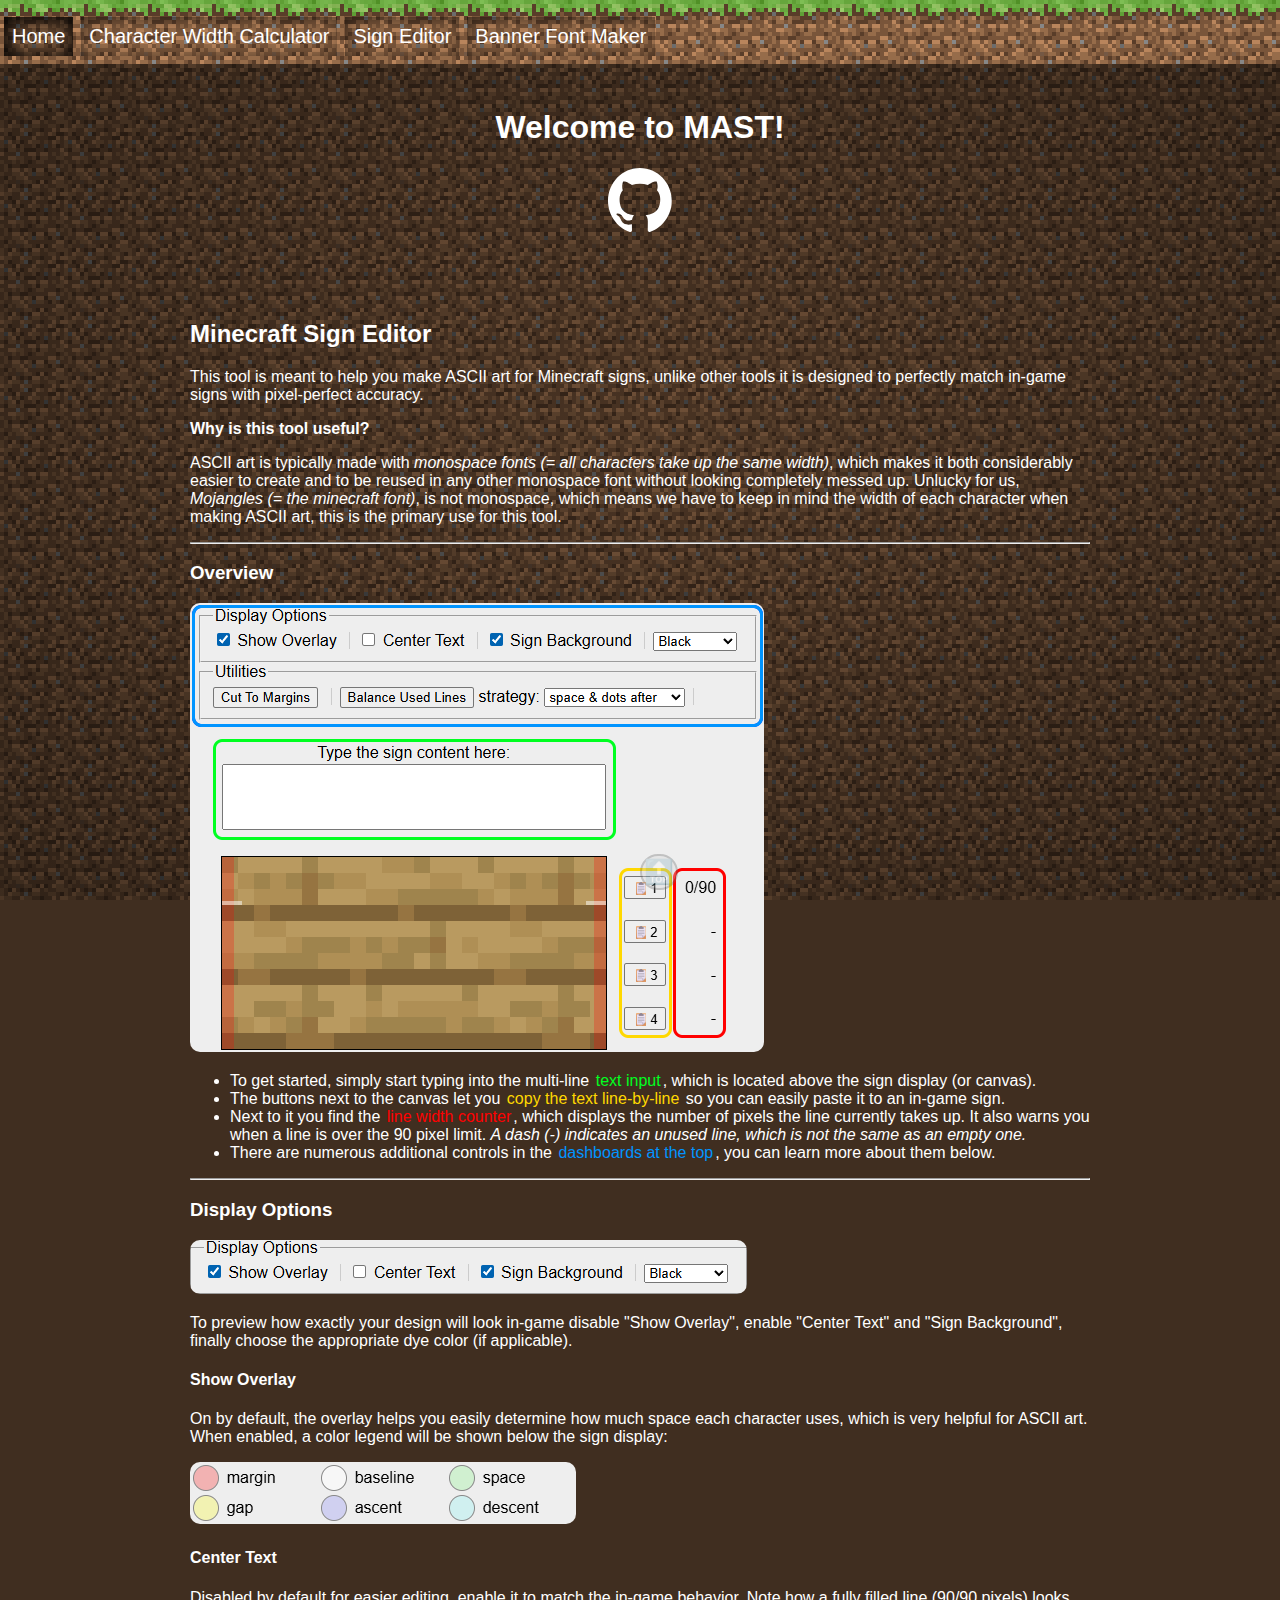
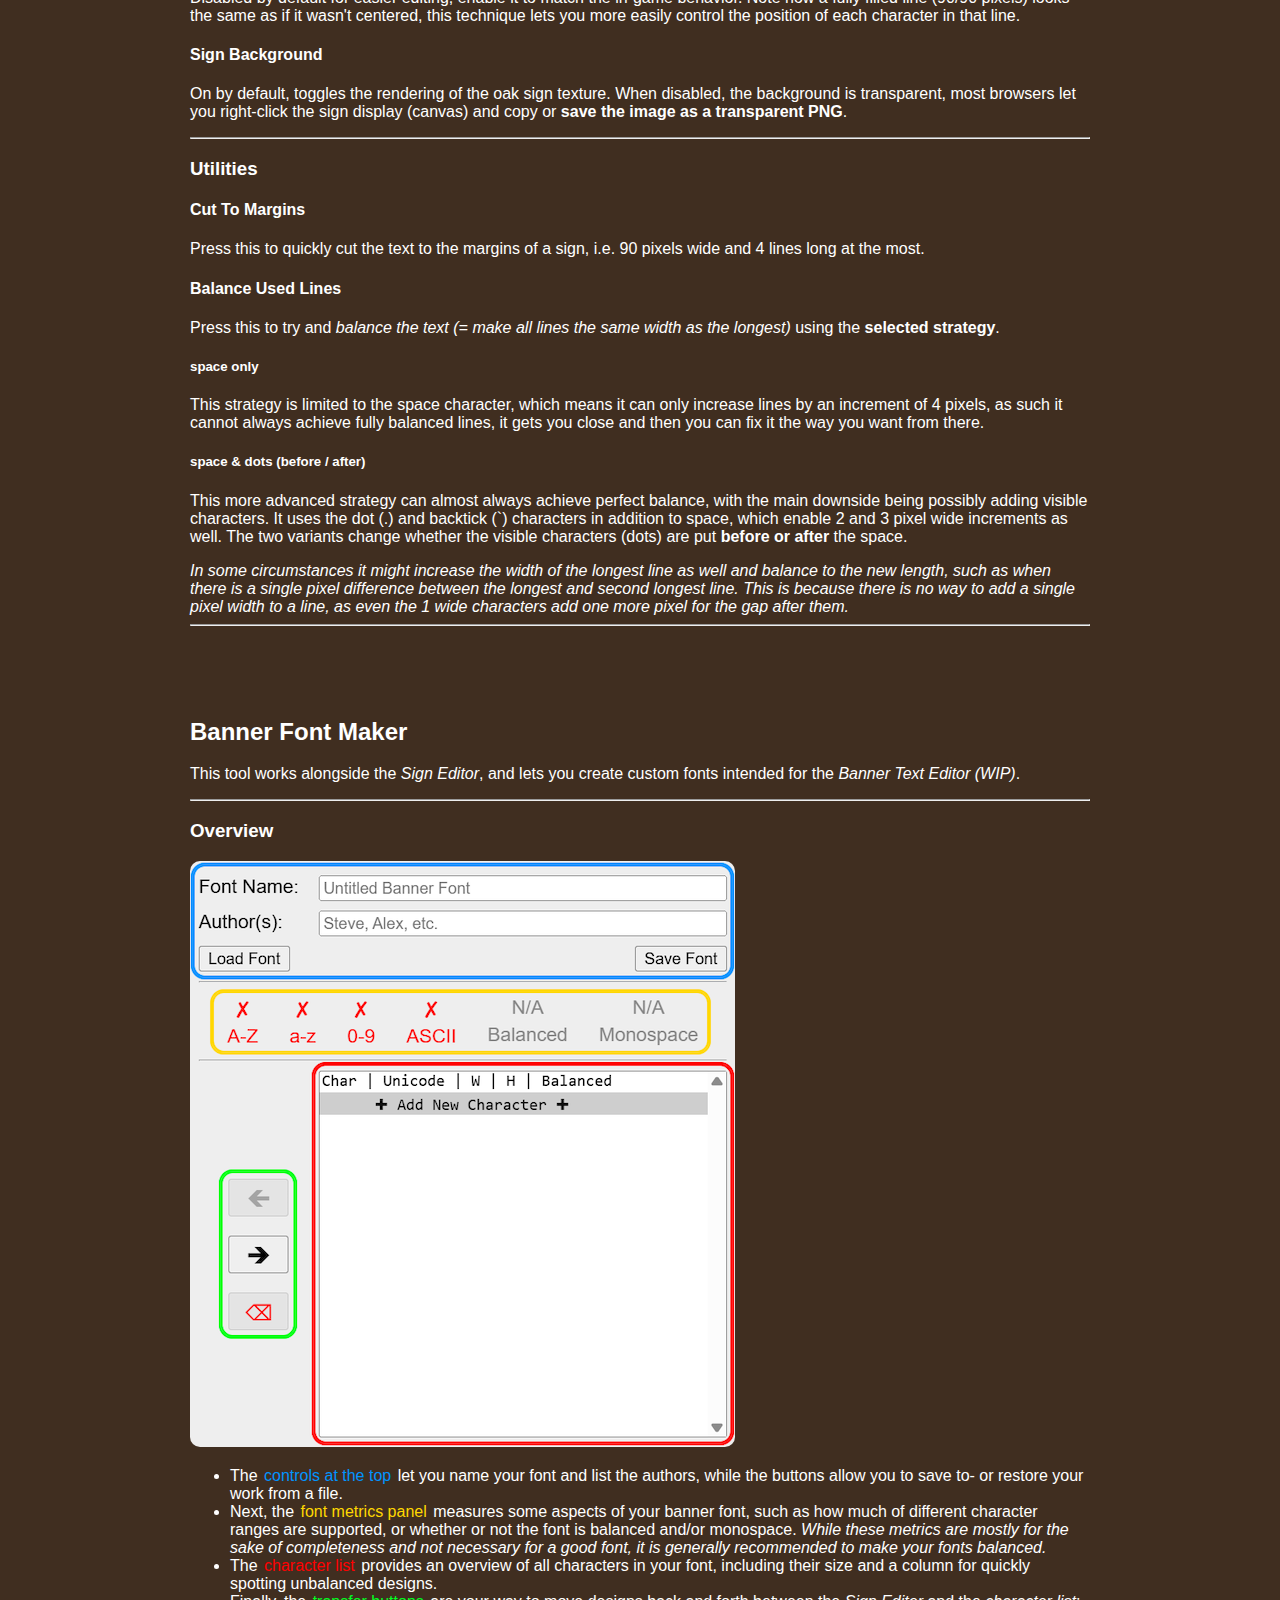
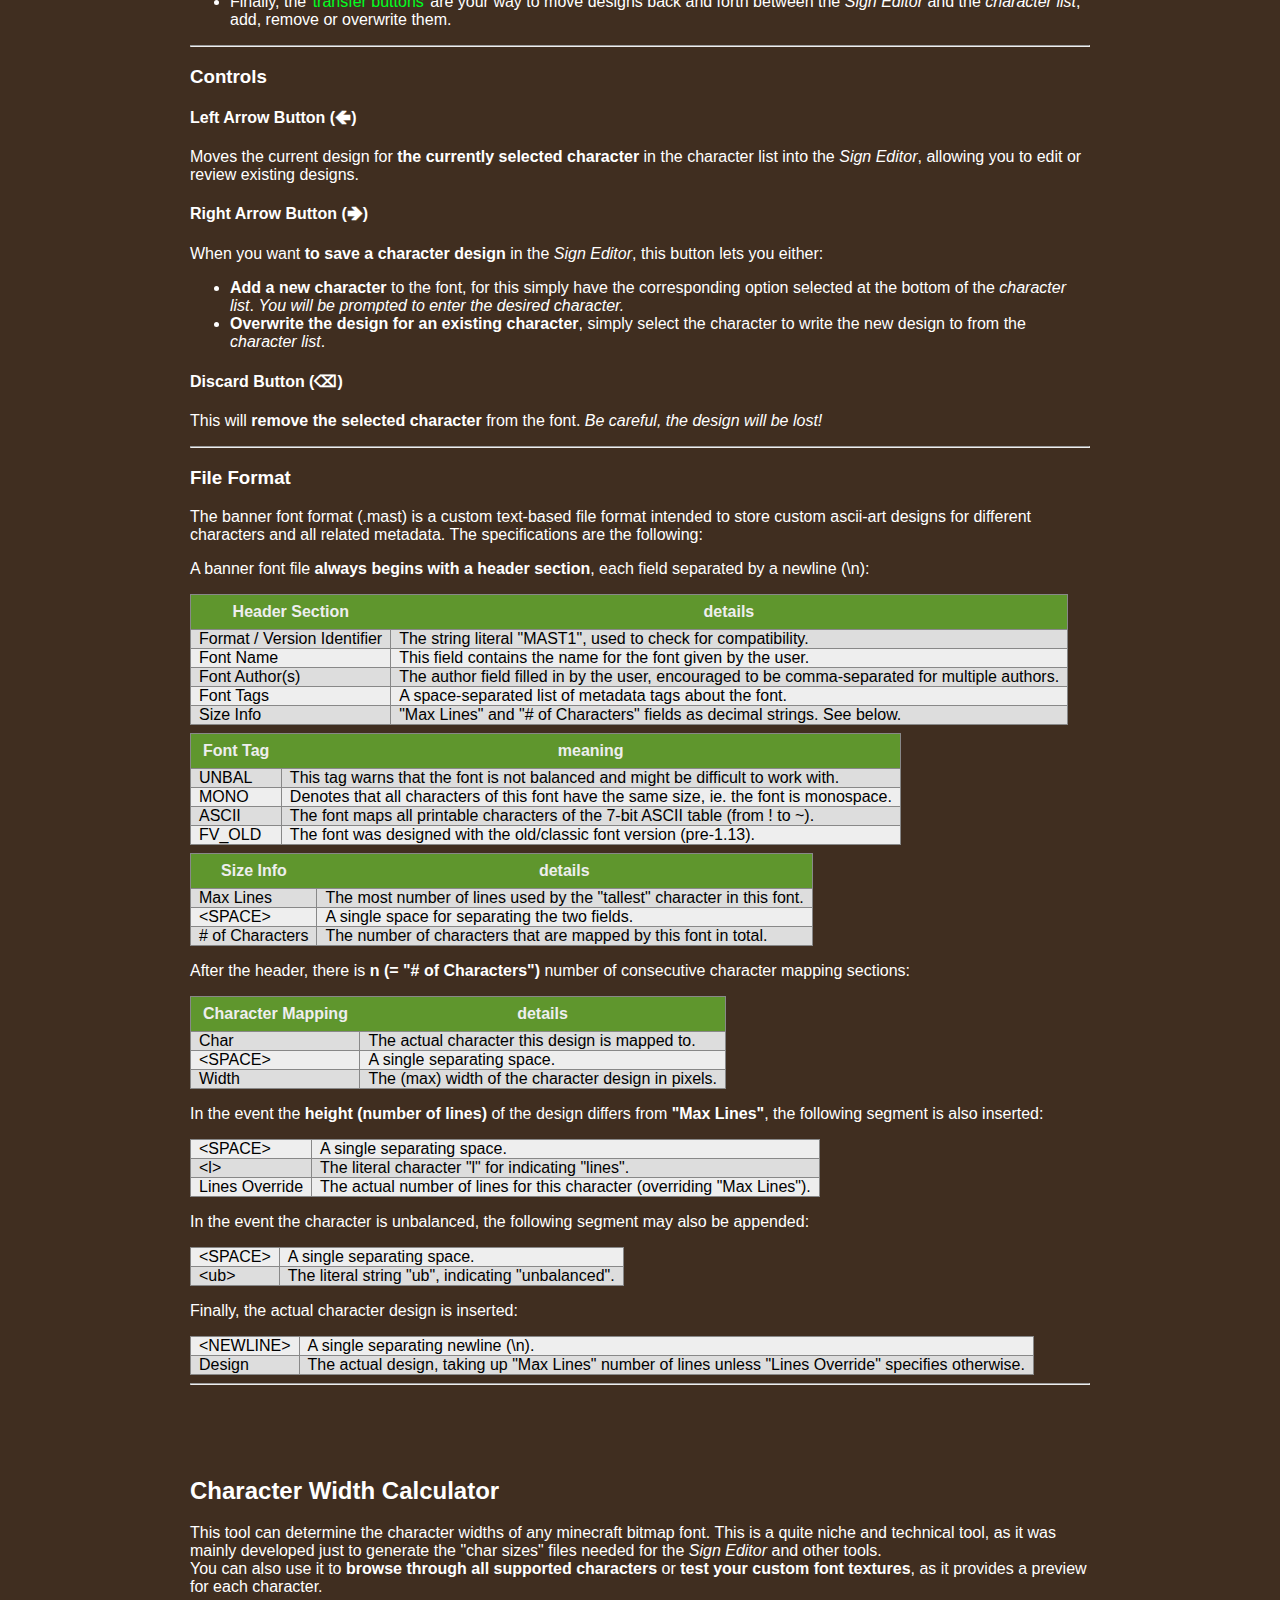
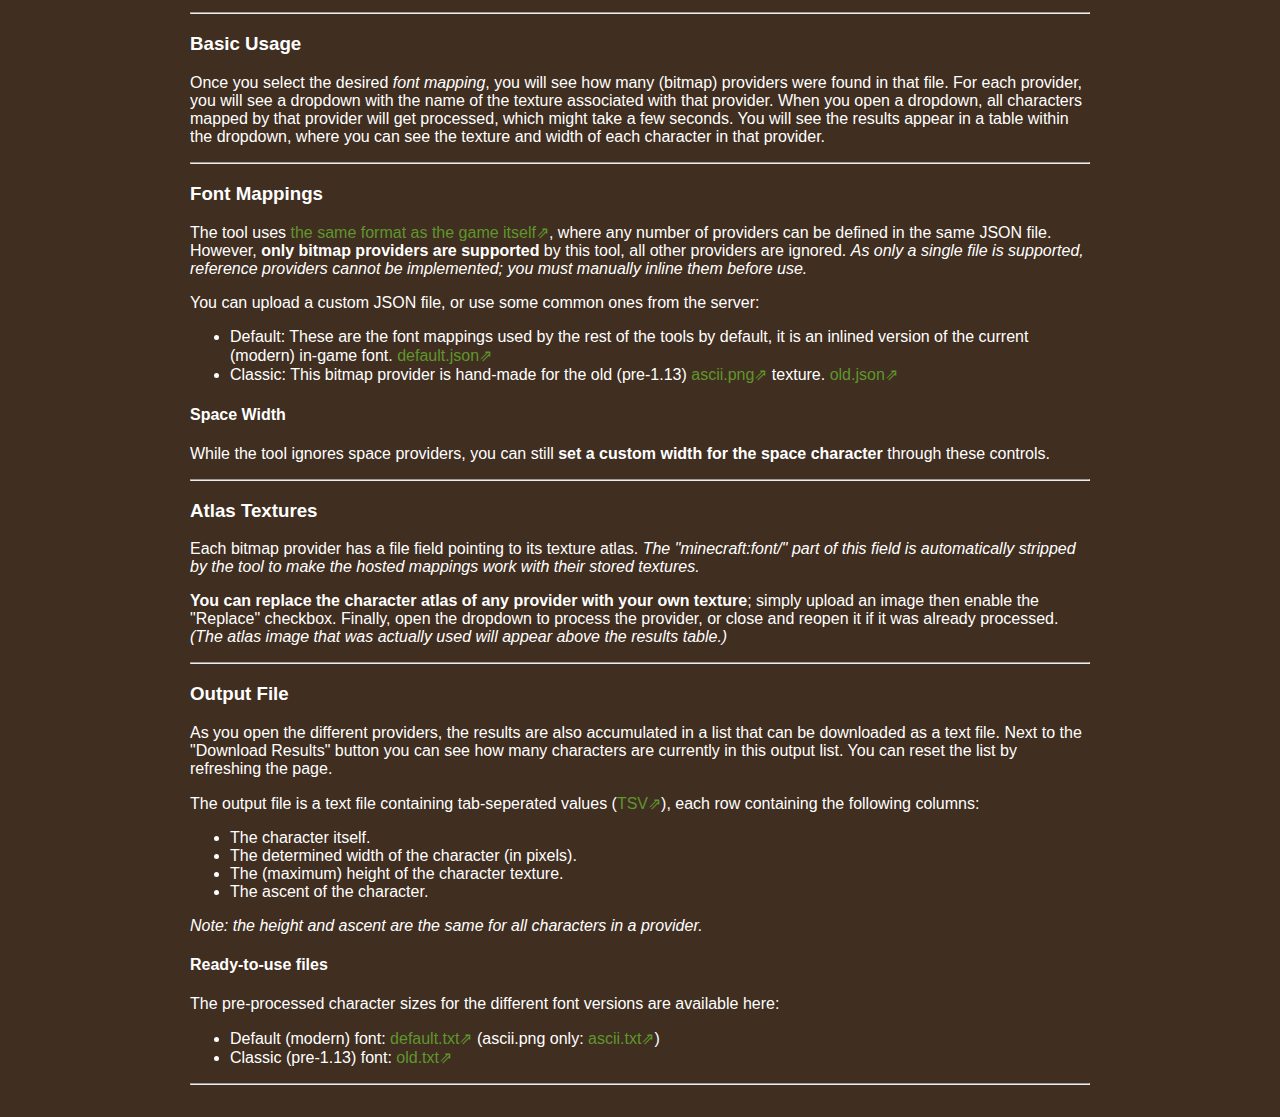
<file: index.html>
<!DOCTYPE html>
<html lang="en">
<head>
    <meta charset="UTF-8">
    <title>Minecraft Advanced Sign Tools</title>
    <link rel="stylesheet" href="common.css">
    <link rel="icon" type="image/png" href="icon.png">
    <style>
        main {gap: 0;}
        section {
            color: white;
            max-width: 900px;
            padding-top: 64px;
        }
        td {
            color: initial;
            padding: 0 8px;
            text-align: left;
        }
        img {
            border-radius: 10px;
        }
        a {
            color: var(--mc-green);
        }
    </style>
</head>
<body>
    <nav>
        <ul>
            <li><a href="./" draggable="false" class="active">Home</a></li>
            <li><a href="./character_width.html" draggable="false">Character Width Calculator</a></li>
            <li><a href="./sign_editor.html#" draggable="false">Sign Editor</a></li>
            <li><a href="./sign_editor.html#banner-font-maker" draggable="false">Banner Font Maker</a></li>
        </ul>
    </nav>
    <main>
        <header style="color: white; text-align: center">
            <h1>Welcome to MAST!</h1>
            <a href="https://github.com/bdev42/mc-advanced-sign-tools?tab=readme-ov-file#minecraft-advanced-sign-tools"><img src="docs/github-icon.svg" alt="GitHub Repository" width="64" height="64"></a>
        </header>
        <section id="mse">
            <h2>Minecraft Sign Editor</h2>
            <p>This tool is meant to help you make ASCII art for Minecraft signs,
                unlike other tools it is designed to perfectly match in-game signs
                with pixel-perfect accuracy.
            </p>
            <b>Why is this tool useful?</b>
            <p>ASCII art is typically made with <i>monospace fonts (= all characters take up the same width)</i>,
                which makes it both considerably easier to create
                and to be reused in any other monospace font without looking
                completely messed up. Unlucky for us, <i>Mojangles (= the minecraft font)</i>,
                is not monospace, which means we have to keep in mind the width of
                each character when making ASCII art, this is the primary use for this tool.
            </p>
            <hr>

            <h3 id="mse-overview">Overview</h3>
            <img src="docs/mse/overview.png">
            <ul>
                <li>To get started, simply start typing into the multi-line <span style="color: #00FF21;">text input</span>, which is located above the sign display (or canvas). </li>
                <li>The buttons next to the canvas let you <span style="color: #FFD800;">copy the text line-by-line</span> so you can easily paste it to an in-game sign. </li>
                <li>Next to it you find the <span style="color: #FF0000;">line width counter</span>, which displays the number of pixels the line currently takes up. It also warns you when a line is over the 90 pixel limit. <i>A dash (-) indicates an unused line, which is not the same as an empty one.</i></li>
                <li>There are numerous additional controls in the <span style="color: #0094FF;">dashboards at the top</span>, you can learn more about them below.</li>
            </ul>
            <hr>

            <h3 id="mse-display-options">Display Options</h3>
            <img src="docs/mse/display_options.png" alt="the display options dashboard">
            <p>To preview how exactly your design will look in-game disable "Show Overlay", 
                enable "Center Text" and "Sign Background", finally choose the appropriate dye color (if applicable).
            </p>
            <h4>Show Overlay</h4>
            <p>On by default, the overlay helps you easily determine how much space each character uses, 
                which is very helpful for ASCII art. When enabled, a color legend will be shown below the sign display:
            </p>
            <img src="docs/mse/overlay_color_legend.png" alt="overlay color legend; red = margin, white = baseline, green = space, 
            yellow = gap, blue = ascent, cyan = descent">
            <h4>Center Text</h4>
            <p>Disabled by default for easier editing, enable it to match the in-game behavior. Note how a fully filled 
                line (90/90 pixels) looks the same as if it wasn't centered, this technique lets you more easily control 
                the position of each character in that line.</p>
            <h4>Sign Background</h4>
            <p>On by default, toggles the rendering of the oak sign texture. When disabled, the background is transparent,
                most browsers let you right-click the sign display (canvas) and copy or <b>save the image as a transparent PNG</b>.
            </p>
            <hr>

            <h3 id="mse-utilities">Utilities</h3>
            <h4>Cut To Margins</h4>
            <p>Press this to quickly cut the text to the margins of a sign, i.e. 90 pixels wide and 4 lines long at the most.</p>
            <h4>Balance Used Lines</h4>
            <p>Press this to try and <i>balance the text (= make all lines the same width as the longest)</i> using the <b>selected strategy</b>.</p>
            <h5>space only</h5>
            <p>This strategy is limited to the space character, which means it can only increase lines by an increment of 4 pixels,
                as such it cannot always achieve fully balanced lines, it gets you close and then you can fix it the way you want from there.
            </p>
            <h5>space & dots (before / after)</h5>
            <p>This more advanced strategy can almost always achieve perfect balance, with the main downside being possibly adding 
                visible characters. It uses the dot (.) and backtick (`) characters in addition to space, which enable 2 and 3 pixel 
                wide increments as well. The two variants change whether the visible characters (dots) are put <b>before or after</b> the space.
            </p>
            <i>In some circumstances it might increase the width of the longest line as well and balance
                to the new length, such as when there is a single pixel difference between the longest and second longest line. This is because 
                there is no way to add a single pixel width to a line, as even the 1 wide characters add one more pixel for the gap after them.
            </i>
            <hr>
        </section>

        <section id="bfm">
            <h2>Banner Font Maker</h2>
            <p>This tool works alongside the <i>Sign Editor</i>, and lets you create custom fonts intended for the <i>Banner Text Editor (WIP)</i>.</p>
            <hr>

            <h3 id="bfm-overview">Overview</h3>
            <img src="docs/bfm/overview.png">
            <ul>
                <li>The <span style="color: #0094FF;">controls at the top</span> let you name your font and list the authors, while the buttons allow you to save to- or restore your work from a file.</li>
                <li>Next, the <span style="color: #FFD800;">font metrics panel</span> measures some aspects of your banner font, such as how much of different character ranges are supported, or whether or not the font is balanced and/or monospace. 
                <i>While these metrics are mostly for the sake of completeness and not necessary for a good font, it is generally recommended to make your fonts balanced.</i></li>
                <li>The <span style="color: #FF0000;">character list</span> provides an overview of all characters in your font, including their size and a column for quickly spotting unbalanced designs.</li>
                <li>Finally, the <span style="color: #00FF21;">transfer buttons</span> are your way to move designs back and forth between the <i>Sign Editor</i> and the <i>character list</i>; add, remove or overwrite them.</li>
            </ul>
            <hr>

            <h3 id="bfm-controls">Controls</h3>
            <h4>Left Arrow Button (🡸)</h4>
            <p>Moves the current design for <b>the currently selected character</b> in the character list into the <i>Sign Editor</i>, allowing you to edit or review existing designs.</p>
            <h4>Right Arrow Button (🡺)</h4>
            <p>When you want <b>to save a character design</b> in the <i>Sign Editor</i>, this button lets you either:
                <ul>
                    <li><b>Add a new character</b> to the font, for this simply have the corresponding option selected at the bottom of the <i>character list</i>. <i>You will be prompted to enter the desired character.</i></li>
                    <li><b>Overwrite the design for an existing character</b>, simply select the character to write the new design to from the <i>character list</i>.</li>
                </ul>
            </p>
            <h4>Discard Button (⌫)</h4>
            <p>This will <b>remove the selected character</b> from the font. <i>Be careful, the design will be lost!</i></p>
            <hr>

            <h3 id="bfm-file-format">File Format</h3>
            <p>The banner font format (.mast) is a custom text-based file format intended to store custom ascii-art designs for different 
                characters and all related metadata. The specifications are the following:
            </p>
            <p>A banner font file <b>always begins with a header section</b>, each field separated by a newline (\n):</p>
            <table>
                <tr><th>Header Section</th><th>details</th></tr>
                <tr><td>Format / Version Identifier</td><td>The string literal "MAST1", used to check for compatibility.</td></tr>
                <tr><td>Font Name</td><td>This field contains the name for the font given by the user.</td></tr>
                <tr><td>Font Author(s)</td><td>The author field filled in by the user, encouraged to be comma-separated for multiple authors.</td></tr>
                <tr><td>Font Tags</td><td>A space-separated list of metadata tags about the font.</td></tr>
                <tr><td>Size Info</td><td>"Max Lines" and "# of Characters" fields as decimal strings. See below.</td></tr>
            </table>
            <table>
                <tr><th>Font Tag</th><th>meaning</th></tr>
                <tr><td>UNBAL</td><td>This tag warns that the font is not balanced and might be difficult to work with.</td></tr>
                <tr><td>MONO</td><td>Denotes that all characters of this font have the same size, ie. the font is monospace.</td></tr>
                <tr><td>ASCII</td><td>The font maps all printable characters of the 7-bit ASCII table (from ! to ~).</td></tr>
                <tr><td>FV_OLD</td><td>The font was designed with the old/classic font version (pre-1.13).</td></tr>
            </table>
            <table>
                <tr><th>Size Info</th><th>details</th></tr>
                <tr><td>Max Lines</td><td>The most number of lines used by the "tallest" character in this font.</td></tr>
                <tr><td>&lt;SPACE&gt;</td><td>A single space for separating the two fields.</td></tr>
                <tr><td># of Characters</td><td>The number of characters that are mapped by this font in total.</td></tr>
            </table>
            <p>After the header, there is <b>n (= "# of Characters")</b> number of consecutive character mapping sections:</p>
            <table>
                <tr><th>Character Mapping</th><th>details</th></tr>
                <tr><td>Char</td><td>The actual character this design is mapped to.</td></tr>
                <tr><td>&lt;SPACE&gt;</td><td>A single separating space.</td></tr>
                <tr><td>Width</td><td>The (max) width of the character design in pixels.</td></tr>
            </table>
            <p>In the event the <b>height (number of lines)</b> of the design differs from <b>"Max Lines"</b>, the following segment is also inserted:</p>
            <table>
                <tr><td>&lt;SPACE&gt;</td><td>A single separating space.</td></tr>
                <tr><td>&lt;l&gt;</td><td>The literal character "l" for indicating "lines".</td></tr>
                <tr><td>Lines Override</td><td>The actual number of lines for this character (overriding "Max Lines").</td></tr>
            </table>
            <p>In the event the character is unbalanced, the following segment may also be appended:</p>
            <table>
                <tr><td>&lt;SPACE&gt;</td><td>A single separating space.</td></tr>
                <tr><td>&lt;ub&gt;</td><td>The literal string "ub", indicating "unbalanced".</td></tr>
            </table>
            <p>Finally, the actual character design is inserted:</p>
            <table>
                <tr><td>&lt;NEWLINE&gt;</td><td>A single separating newline (\n).</td></tr>
                <tr><td>Design</td><td>The actual design, taking up "Max Lines" number of lines unless "Lines Override" specifies otherwise.</td></tr>
            </table>
            <hr>
        </section>

        <section id="cwc">
            <h2>Character Width Calculator</h2>
            <p>This tool can determine the character widths of any minecraft bitmap font. 
                This is a quite niche and technical tool, as it was mainly developed just to 
                generate the "char sizes" files needed for the <i>Sign Editor</i> and other tools. 
                <br>
                You can also use it to <b>browse through all supported characters</b> or <b>test your custom font textures</b>, as it provides a preview for each character.
            </p>
            <hr>

            <h3 id="cwc-usage">Basic Usage</h3>
            <p>Once you select the desired <i>font mapping</i>, you will see how many (bitmap) providers were found in that file.
                For each provider, you will see a dropdown with the name of the texture associated with that provider.
                When you open a dropdown, all characters mapped by that provider will get processed, which might take a few seconds.
                You will see the results appear in a table within the dropdown, where you can see the texture and width of each character in that provider.
            </p>
            <hr>

            <h3 id="cwc-font-mappings">Font Mappings</h3>
            <p>The tool uses <a href="https://minecraft.wiki/w/Font#Providers" target="_blank">the same format as the game itself</a>, 
                where any number of providers can be defined in the same JSON file. However, <b>only bitmap providers are supported</b> 
                by this tool, all other providers are ignored. <i>As only a single file is supported, reference providers cannot be implemented; 
                you must manually inline them before use.</i>
            </p>
            <p>You can upload a custom JSON file, or use some common ones from the server: 
                <ul>
                    <li>Default: These are the font mappings used by the rest of the tools by default, 
                        it is an inlined version of the current (modern) in-game font.
                        <a href="./external/font_mappings/default.json" target="_blank">default.json</a>
                    </li>
                    <li>Classic: This bitmap provider is hand-made for the old (pre-1.13) <a href="./external/textures/old_ascii.png" target="_blank">ascii.png</a> texture. 
                        <a href="./external/font_mappings/old.json" target="_blank">old.json</a>
                    </li>
                </ul>
            </p>
            <h4>Space Width</h4>
            <p>While the tool ignores space providers, you can still <b>set a custom width for the space character</b> through these controls.</p>
            <hr>

            <h3 id="cwc-atlas-textures">Atlas Textures</h3>
            <p>Each bitmap provider has a file field pointing to its texture atlas. 
                <i>The "minecraft:font/" part of this field is automatically stripped by the tool 
                to make the hosted mappings work with their stored textures.</i>
            </p>
            <p><b>You can replace the character atlas of any provider with your own texture</b>; simply upload an image then enable the "Replace" checkbox. 
                Finally, open the dropdown to process the provider, or close and reopen it if it was already processed.
                <i>(The atlas image that was actually used will appear above the results table.)</i>
            </p>
            <hr>

            <h3 id="cwc-output-file">Output File</h3>
            <p>As you open the different providers, the results are also accumulated in a list that can be downloaded as a text file. 
                Next to the "Download Results" button you can see how many characters are currently in this output list. You can reset the list by refreshing the page.
            </p>
            <p>The output file is a text file containing tab-seperated values (<a href="https://en.wikipedia.org/wiki/Tab-separated_values" target="_blank">TSV</a>), each row containing the following columns:
                <ul>
                    <li>The character itself.</li>
                    <li>The determined width of the character (in pixels).</li>
                    <li>The (maximum) height of the character texture. </li>
                    <li>The ascent of the character. </li>
                </ul>
                <i>Note: the height and ascent are the same for all characters in a provider.</i>
            </p>
            <h4>Ready-to-use files</h4>
            <p>The pre-processed character sizes for the different font versions are available here:
                <ul>
                    <li>Default (modern) font: <a href="./char_sizes/default.txt" target="_blank">default.txt</a> (ascii.png only: <a href="./char_sizes/ascii.txt" target="_blank">ascii.txt</a>)</li>
                    <li>Classic (pre-1.13) font: <a href="./char_sizes/old.txt" target="_blank">old.txt</a></li>
                </ul>
            </p>
            <hr>

        </section>
    </main>
    <a id="scroll-to-top" href="#">🔝</a>
</body>
</html>
</file>
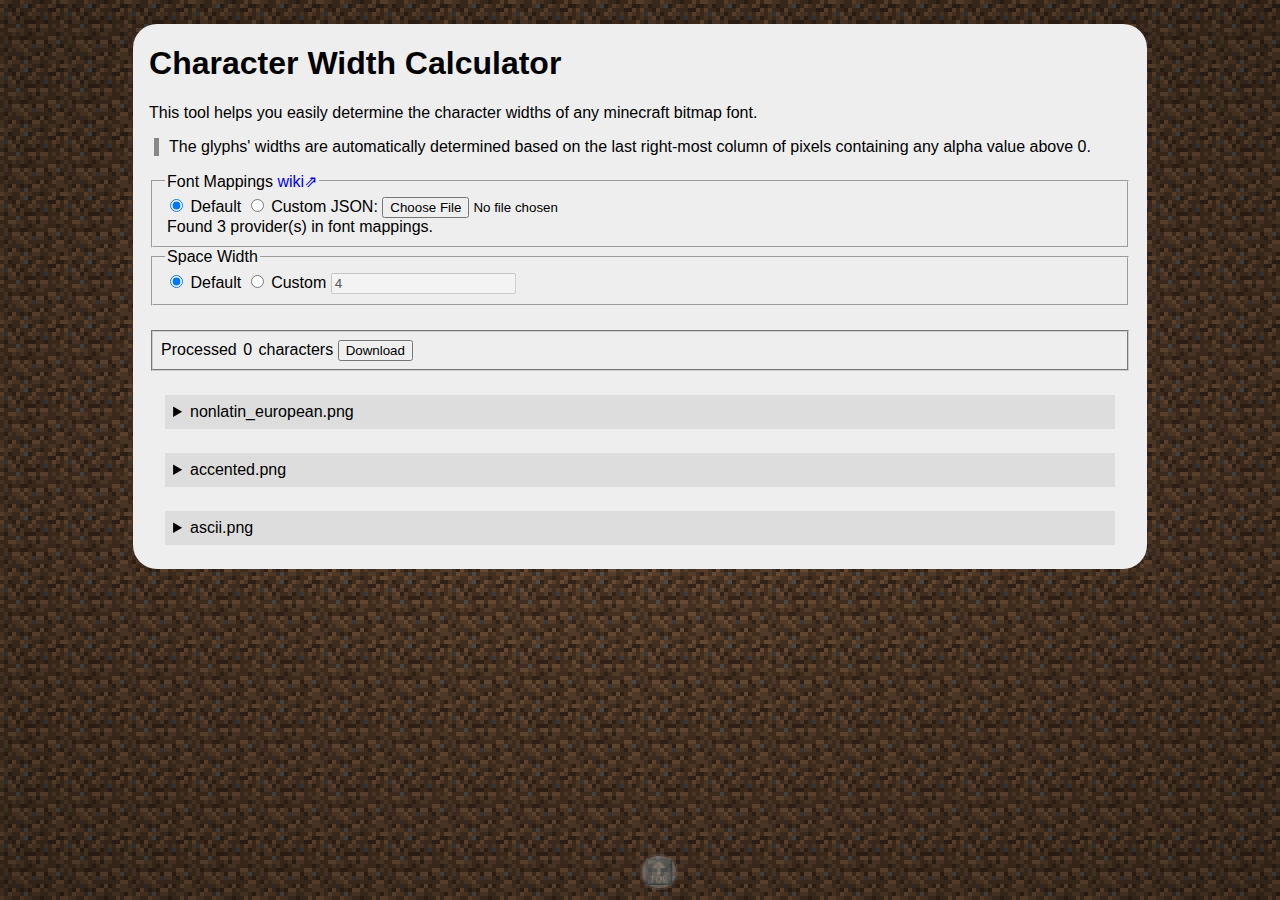
<file: character_width.html>
<!DOCTYPE html>
<html lang="en">
<head>
    <meta charset="UTF-8">
    <title>Minecraft Character Width Calculator</title>
    <link rel="stylesheet" href="common.css">
    <style>
        .output {
            img, canvas {
                image-rendering: pixelated;
            }

            img {
                filter: invert(1);
            }

            table img {
                width: auto;
                height: 16px;
            }
        }

        #output-summary {
            margin: 24px 2px;
            padding: 8px;
            border: #ccc groove 2px;
        }

        .atlas-override {
            display: inline-block;
            float: right;
        }
    </style>
</head>
<body>
    <main>
        <article id="tool-cwc">
            <header>
                <h1>Character Width Calculator</h1>
                <p>This tool helps you easily determine the character widths of any minecraft bitmap font.</p>
                <blockquote cite="https://minecraft.wiki/w/Font#Bitmap_provider">
                    The glyphs' widths are automatically determined based on the last
                    right-most column of pixels containing any alpha value above 0.
                </blockquote>
            </header>
            <form action="">
                <fieldset>
                    <legend>Font Mappings <a href="https://minecraft.wiki/w/Font#Providers" target="_blank">wiki</a></legend>
                    <input type="radio" name="font_mappings" id="fm-default" value="default" checked>
                    <label for="fm-default">Default</label>

                    <input type="radio" name="font_mappings" id="fm-upload" value="upload">
                    <label for="fm-upload">Custom JSON: <input type="file" id="fm-upload-file" accept=".json"></label>

                    <div id="fm-feedback"></div>
                </fieldset>
                <fieldset>
                    <legend>Space Width</legend>
                    <input type="radio" name="space_width" id="sw-default" value="default" checked>
                    <label for="sw-default">Default</label>

                    <input type="radio" name="space_width" id="sw-custom" value="custom">
                    <label for="sw-custom">Custom <input type="number" id="sw-value" value="4" disabled min="0" step="1"></label>
                </fieldset>
            </form>
            <div id="output-summary">Processed <span>0</span> characters <button>Download</button></div>
            <div class="output">
                <!-- GENERATED OUTPUT -->
            </div>

            <script type="module" src="character_width.js" defer></script>
        </article>
    </main>
    <a id="scroll-to-top" href="#">🔝</a>
</body>
</html>
</file>
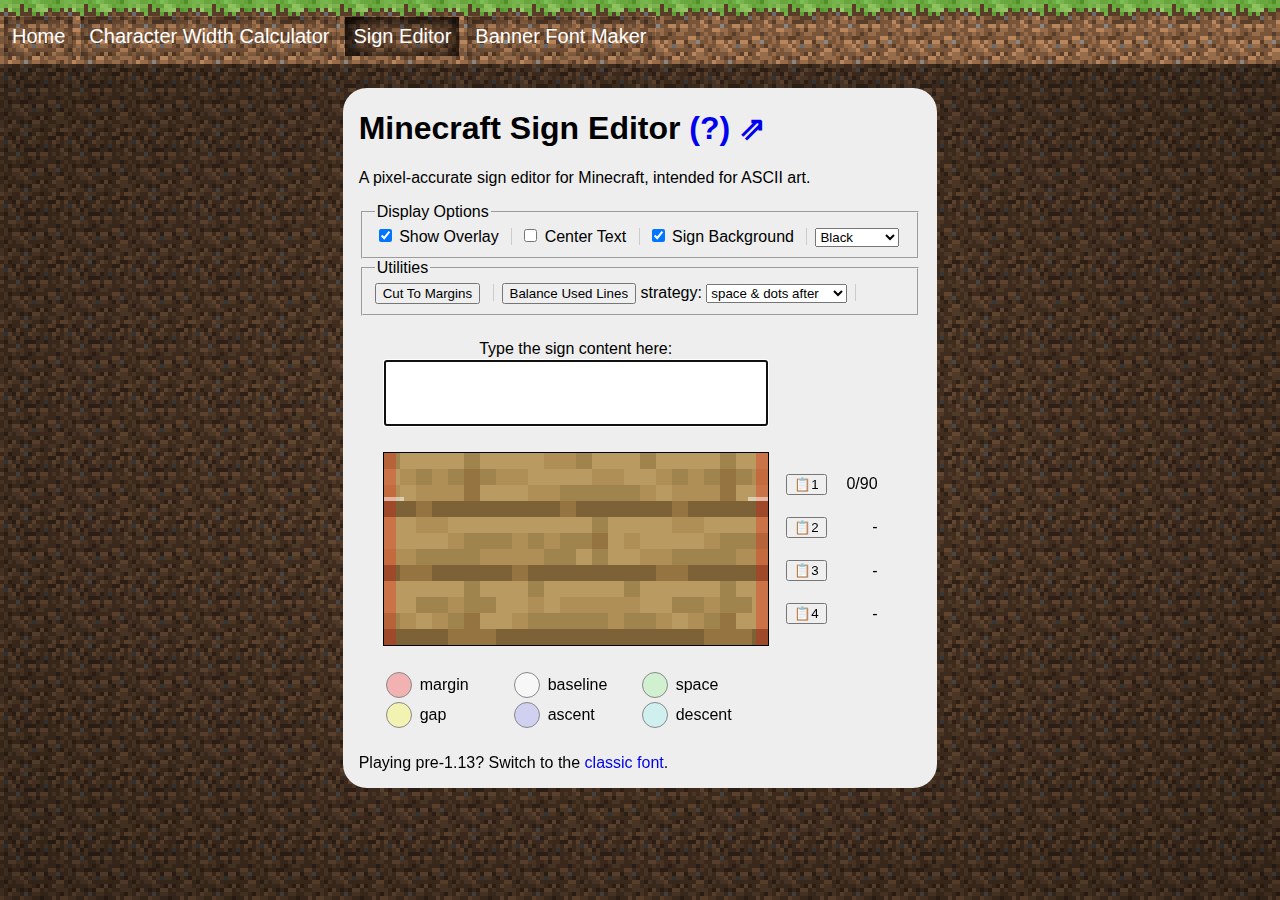
<file: sign_editor.html>
<!DOCTYPE html>
<html lang="en">
<head>
    <meta charset="UTF-8">
    <title>Sign Editor - Minecraft Advanced Sign Tools</title>
    <link rel="stylesheet" href="common.css">
    <link rel="icon" type="image/png" href="icon.png">
    <style>
        .centered-label {
            display: block;
            text-align: center;
        }

        #mse-input {
            display: block;
            box-sizing: border-box;
            resize: none;
            margin: 2px auto;
            width: 384px;
        }

        #mse-output {
            display: block;
            margin: auto;
            width: 384px;
            height: 192px;
            border: 1px solid black;
        }

        #overlay-legend {
            display: grid;
            grid-template-columns: repeat(3, 1fr);
            width: 384px;
            padding: 0;
            margin: auto;

            li {
                display: flex;
                align-items: center;
                margin-right: 20px;
            }

            .color-sample {
                width: 24px;
                height: 24px;
                border: 1px solid #888;
                border-radius: 50%;
                margin-right: 6px;
            }
        }

        main {
            flex-direction: row;
        }

        #bfm-buttons {
            width: 100px; 
            gap: 16px; 
            & > button {
                font-size: 1.2em;
                width: 50px;
            }
        }

        #bfm-sel-char {
            flex-grow: 1; 
            font-family: monospace;
        }

    </style>
</head>
<body>
    <nav>
        <ul>
            <li><a href="./" draggable="false">Home</a></li>
            <li><a href="./character_width.html" draggable="false">Character Width Calculator</a></li>
            <li><a href="./sign_editor.html#" draggable="false" class="active" id="nav-mse" onclick="window.location.hash = '#'; return false;">Sign Editor</a></li>
            <li><a href="./sign_editor.html#banner-font-maker" draggable="false" id="nav-mse-bfm" onclick="window.location.hash = '#banner-font-maker'; return false;">Banner Font Maker</a></li>
        </ul>
    </nav>
    <main>
        <article id="tool-mse">
            <header>
                <h1>Minecraft Sign Editor <a href="./#mse" target="_blank">(?) </a></h1>
                <p>A pixel-accurate sign editor for Minecraft, intended for ASCII art.</p>
            </header>
            <form>
                <fieldset>
                    <legend>Display Options</legend>
                    <input type="checkbox" id="mse-enable-overlay" checked>
                    <label for="mse-enable-overlay">Show Overlay</label>
                    <span class="input-divider"></span>

                    <input type="checkbox" id="mse-enable-centering">
                    <label for="mse-enable-centering">Center Text</label>
                    <span class="input-divider"></span>

                    <input type="checkbox" id="mse-enable-signbg" checked>
                    <label for="mse-enable-signbg">Sign Background</label>
                    <span class="input-divider"></span>
                    
                    <select id="mse-sel-texttint">
                        <option value="#000000" style="color: #000000">Black</option>
                        <option value="#323232" style="color: #323232">Gray</option>
                        <option value="#535353" style="color: #535353">Light Gray</option>
                        <option value="#656565" style="color: #656565">White</option>
                        <option value="#361B07" style="color: #361B07">Brown</option>
                        <option value="#650000" style="color: #650000">Red</option>
                        <option value="#65280C" style="color: #65280C">Orange</option>
                        <option value="#656500" style="color: #656500">Yellow</option>
                        <option value="#4B6500" style="color: #4B6500">Lime</option>
                        <option value="#006500" style="color: #006500">Green</option>
                        <option value="#006565" style="color: #006565">Cyan</option>
                        <option value="#3C4B51" style="color: #3C4B51">Light Blue</option>
                        <option value="#000065" style="color: #000065">Blue</option>
                        <option value="#3F0C5F" style="color: #3F0C5F">Purple</option>
                        <option value="#650065" style="color: #650065">Magenta</option>
                        <option value="#652947" style="color: #652947">Pink</option>
                    </select>
                </fieldset>
                <fieldset>
                    <legend>Utilities</legend>
                    <button id="mse-btn-truncate">Cut To Margins</button>
                    <span class="input-divider"></span>

                    <button id="mse-btn-balance">Balance Used Lines</button>
                    <label for="mse-sel-balance">strategy:</label>
                    <select id="mse-sel-balance">
                        <option value="SAD-a">space & dots after</option>
                        <option value="SAD-b">space & dots before</option>
                        <option value="SO">space only</option>
                    </select>
                    <span class="input-divider"></span>
                    
                </fieldset>
            </form>

            <div style="display: grid; grid-template-columns: 3fr 1fr; margin: 24px; row-gap: 24px;">
                <div>
                    <label for="mse-input" class="centered-label">Type the sign content here:</label>
                    <textarea id="mse-input" rows="4" autofocus></textarea>
                </div>
                <div class="col"></div>
                <canvas id="mse-output" width="384" height="192"></canvas>
                <div class="row">
                    <div id="mse-line-copy" class="col">
                        <button>📋1</button>
                        <button>📋2</button>
                        <button>📋3</button>
                        <button>📋4</button>
                    </div>
                    <div id="mse-line-length" class="col" style="align-items: end;">
                        <span>-</span>
                        <span>-</span>
                        <span>-</span>
                        <span>-</span>
                    </div>
                </div>
                <ul id="overlay-legend">
                    <li><span class="color-sample" style="background-color: #ff000040"></span><span>margin</span></li>
                    <li><span class="color-sample" style="background-color: #ffffff80"></span><span>baseline</span></li>
                    <li><span class="color-sample" style="background-color: #00ff0020"></span><span>space</span></li>
                    <li><span class="color-sample" style="background-color: #ffff0040"></span><span>gap</span></li>
                    <li><span class="color-sample" style="background-color: #0000ff20"></span><span>ascent</span></li>
                    <li><span class="color-sample" style="background-color: #00ffff20"></span><span>descent</span></li>
                </ul>
            </div>
            <p id="mse-fsw-to-classic" class="hidden">Playing pre-1.13? Switch to the <a href="?fv=classic" onclick="window.location.search = '?fv=classic'; return false;">classic font</a>.</p>
            <p id="mse-fsw-to-default" class="hidden">You are currently using the classic font. <a href="?fv=latest" onclick="window.location.search = '?fv=latest'; return false;">switch to modern</a></p>
            <img id="mse-bg" src="external/textures/oak_front.png" alt="Sign background texture" style="display: none">            

            <script type="module" src="sign_editor.js" defer></script>
        </article>
        <article id="tool-bfm" class="hidden" style="align-self: flex-end;">
            <header>
                <h1>Banner Font Maker <a href="./#bfm" target="_blank">(?) </a></h1>
                <p>Create banner fonts by designing characters in the sign editor.</p>
            </header>
            <form>
                <div style="display: grid; grid-template-columns: 100px auto; row-gap: 8px;">
                    <label for="bfm-font-name">Font Name:</label>
                    <input type="text" id="bfm-font-name" placeholder="Untitled Banner Font" />

                    <label for="bfm-font-author">Author(s):</label>
                    <input type="text" id="bfm-font-author" placeholder="Steve, Alex, etc." />
                </div>
                <div class="row" style="justify-content: space-between; padding-top: 8px;">
                    <button id="bfm-btn-load">Load Font</button>
                    <button id="bfm-btn-save">Save Font</button>
                </div>
                <hr>

                <div id="bfm-out-metrics" class="row"></div>
                <hr>

                <div class="row">
                    <div id="bfm-buttons" class="col">
                        <button id="bfm-btn-left">🡸</button>
                        <button id="bfm-btn-right">🡺</button>
                        <button id="bfm-btn-remove" style="color: #f00;">⌫</button>
                    </div>
                    <select id="bfm-sel-char" size="16">
                        <option>Char | Unicode | W | H | Balanced</option>
                        <option>Loading...</option>
                    </select>
                </div>
                <hr>
            </form>
            <script type="module" src="banner_font_maker.js" defer></script>
        </article>
    </main>
</body>
</html>
</file>
<file: common.css>
:root {
    --mc-green: #5f962d;
    --mc-brown: #825432;
}

.hidden {
    display: none !important;
}

body {
    image-rendering: pixelated;
    background-color: #402e20;
    background-image: radial-gradient(rgba(0, 0, 0, 0.4), rgba(0, 0, 0, 0.6)), url("external/textures/dirt.png");
    background-repeat: repeat;
    background-size: auto, 64px;
    background-attachment: fixed;
    min-height: 100vh;
    margin: 0;
    font-family: Arial, sans-serif;
}

main {
    display: flex;
    flex-direction: column;
    align-items: center;
    justify-content: center;
    gap: 24px;
    padding: 24px;
}

article {
    background-color: #eeeeee;
    border-radius: 24px;
    padding: 0 16px;
}

body > nav {
    position: sticky;
    top: 0;
    z-index: 100;
    font-size: 20px;
    height: 64px;
    overflow: hidden;
    box-sizing: border-box;
    background-color: #8b6446;
    background-image: url("external/textures/grass.png");
    background-repeat: repeat-x;
    background-size: 64px;
    padding-top: 8px;

    ul {
        list-style-type: none;
        margin: 0;
        padding: 0;
        display: flex;
        justify-content: start;
        align-items: center;
        height: 100%;
    }

    li a {
        display: block;
        color: white;
        text-align: center;
        padding: 8px;
        margin: 0 4px;
        text-decoration: none;
        box-shadow: 2px 2px 24px -8px black inset;

        &:hover {
            box-shadow: 2px 2px 24px -4px black inset;
        }

        &:active, &.active {
            box-shadow: 2px 2px 24px 4px black inset;
        }
    }
}

span {
    margin: 2px;

    &.error {
        color: darkred;
    }
}

a {
    text-decoration: none;
    user-select: none;
    -webkit-user-drag: none;

    &[target="_blank"]::after {
        content: '⇗';
    }
}

#scroll-to-top {
    display: block;
    position: fixed;
    bottom: 10px;
    left: 50%;

    font-size: 24px;
    border-radius: 24px;
    padding: 2px;

    background-color: lightgray;
    border: dimgray solid 2px;
    opacity: 33%;
    transition: opacity 500ms;
    &:hover { opacity: 100%; }
}

.input-divider {
    margin: 0 8px;
    border-left: #ccc solid 1px;
}

blockquote {
    border-left: 5px solid #888;
    margin-left: 5px;
    padding-left: 10px;
}


details {
    margin: 16px;

    summary {
        background-color: #ddd;
        padding: 8px;
        margin-bottom: 8px;
    }
}


table {
    border-collapse: collapse;
    text-align: center;
    background-color: #eee;

    tr:nth-child(even){background-color: #ddd;}

    &, td {
        border: 1px solid #888;
    }

    th {
        padding: 8px 12px;
        background-color: var(--mc-green);
        color: #eee;
    }

    & + table {
        margin-top: 8px;
    }
}

progress {
    width: 100%;
    height: 16px;
    margin: 8px 0;
    appearance: none;
    border-radius: 20px;
    overflow: hidden;
    background-color: var(--mc-brown);

    &::-webkit-progress-bar {
        background-color: var(--mc-brown);
        border-radius: 20px;
    }

    &::-webkit-progress-value {
        background-color: var(--mc-green);
        border-radius: 20px;
    }

    &::-moz-progress-bar {
        background-color: var(--mc-green);
    }
}

.row {
    display: flex;
    flex-direction: row;
    justify-content: space-evenly;
    align-items: center;
    width: 100%;
}

.col {
    display: flex;
    flex-direction: column;
    justify-content: space-evenly;
    align-items: center;
    height: 100%;
}
</file>
